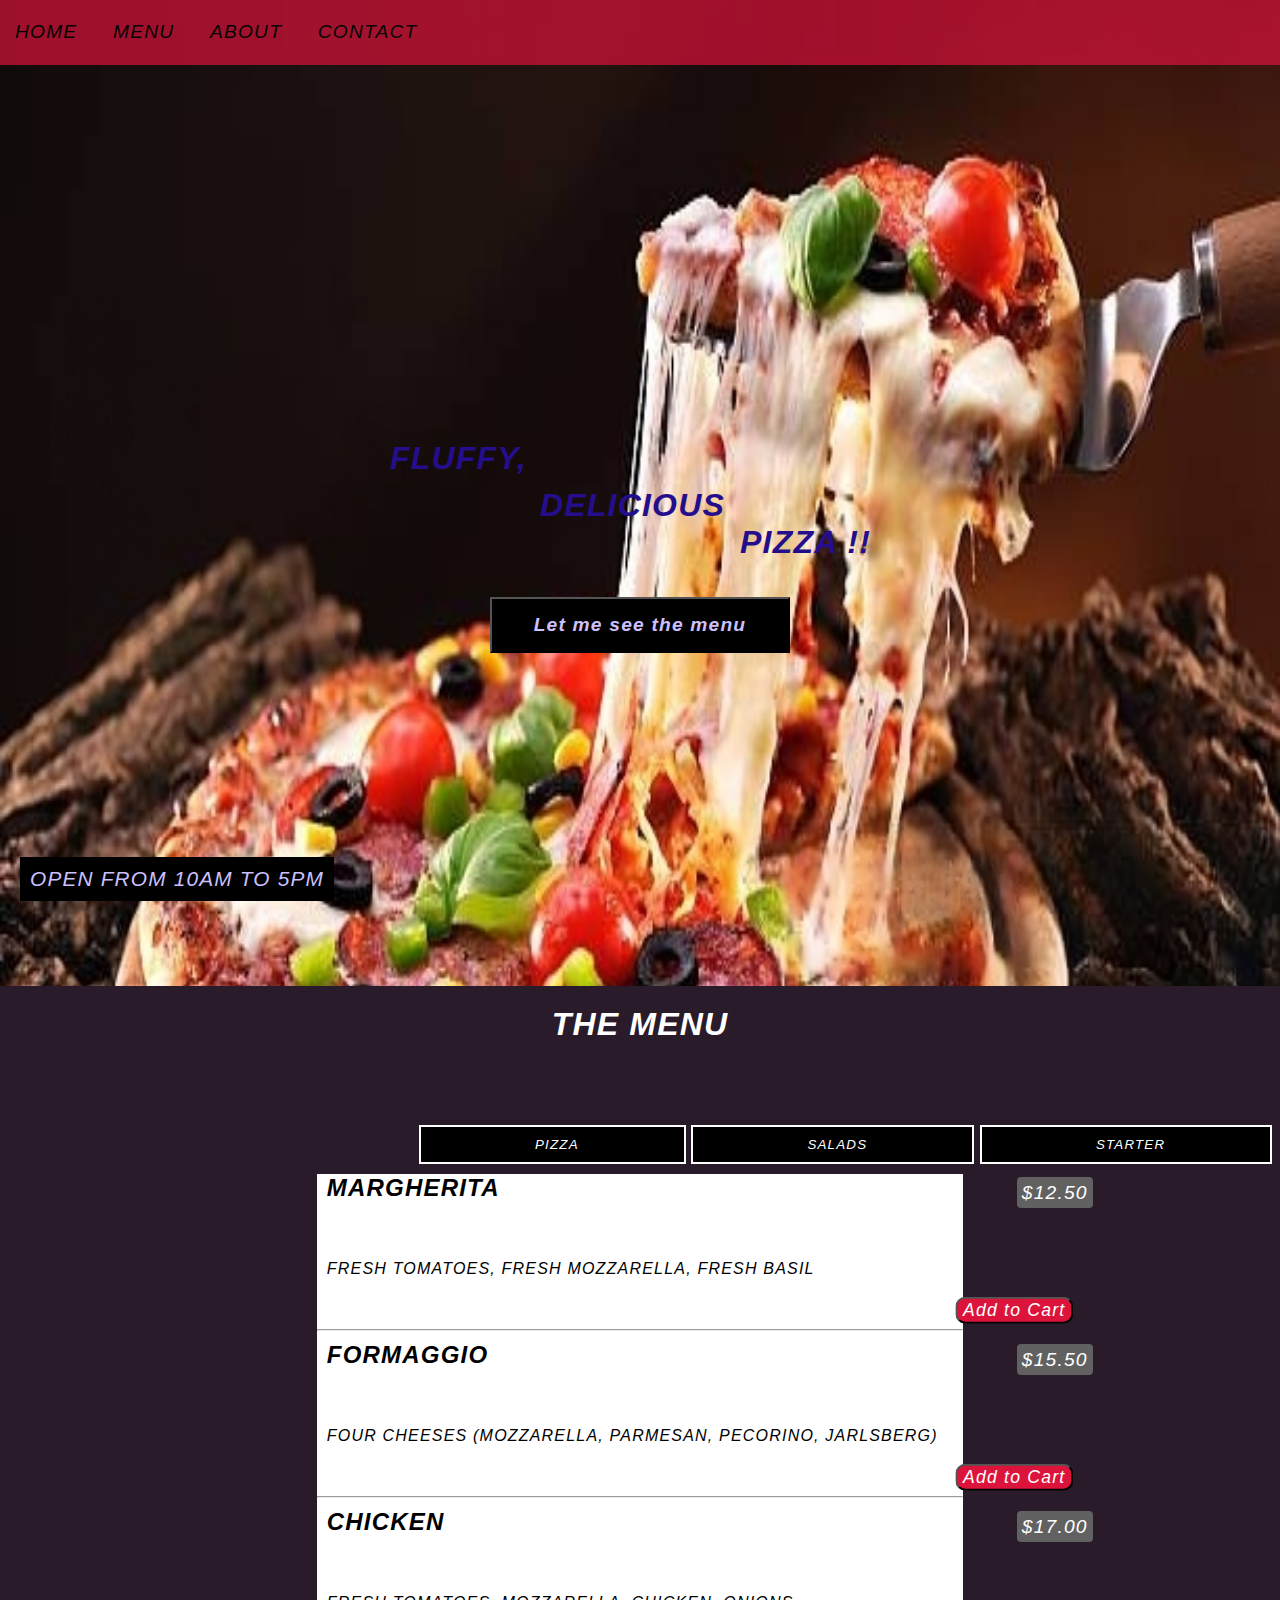
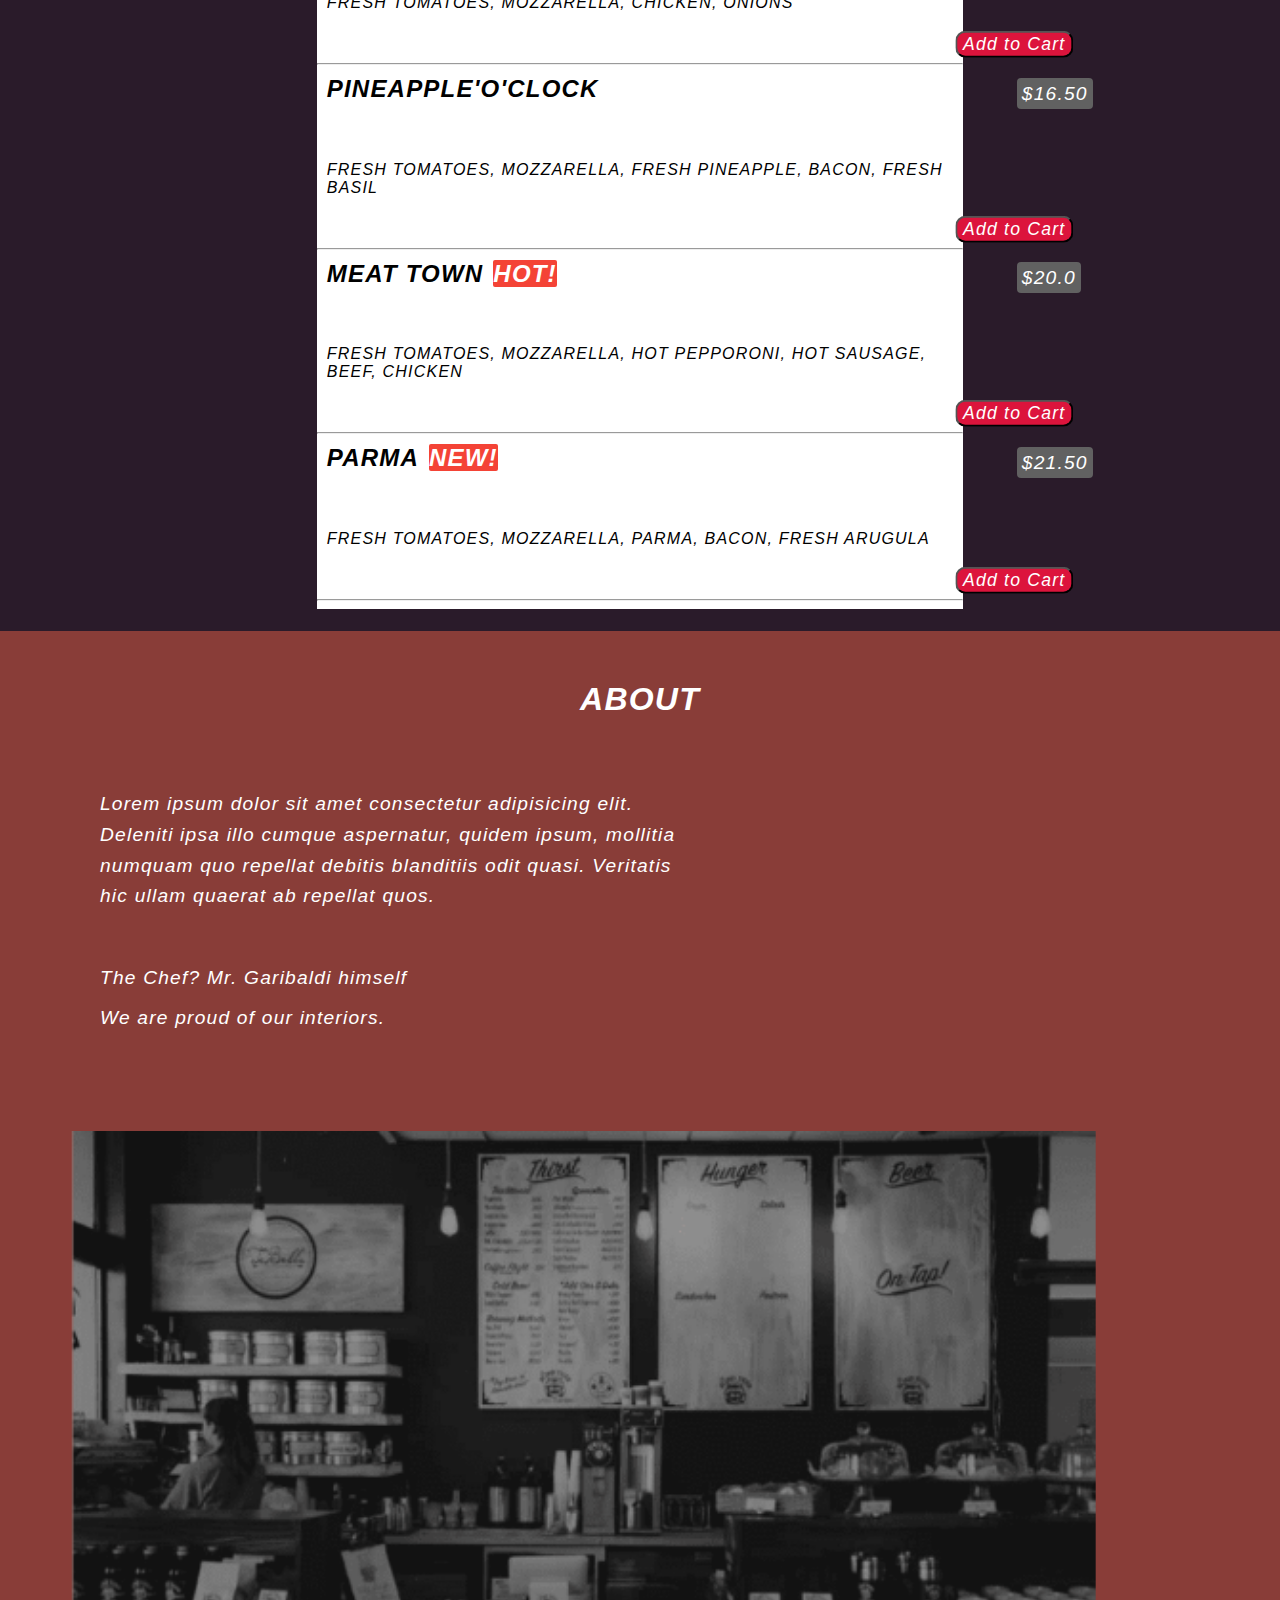
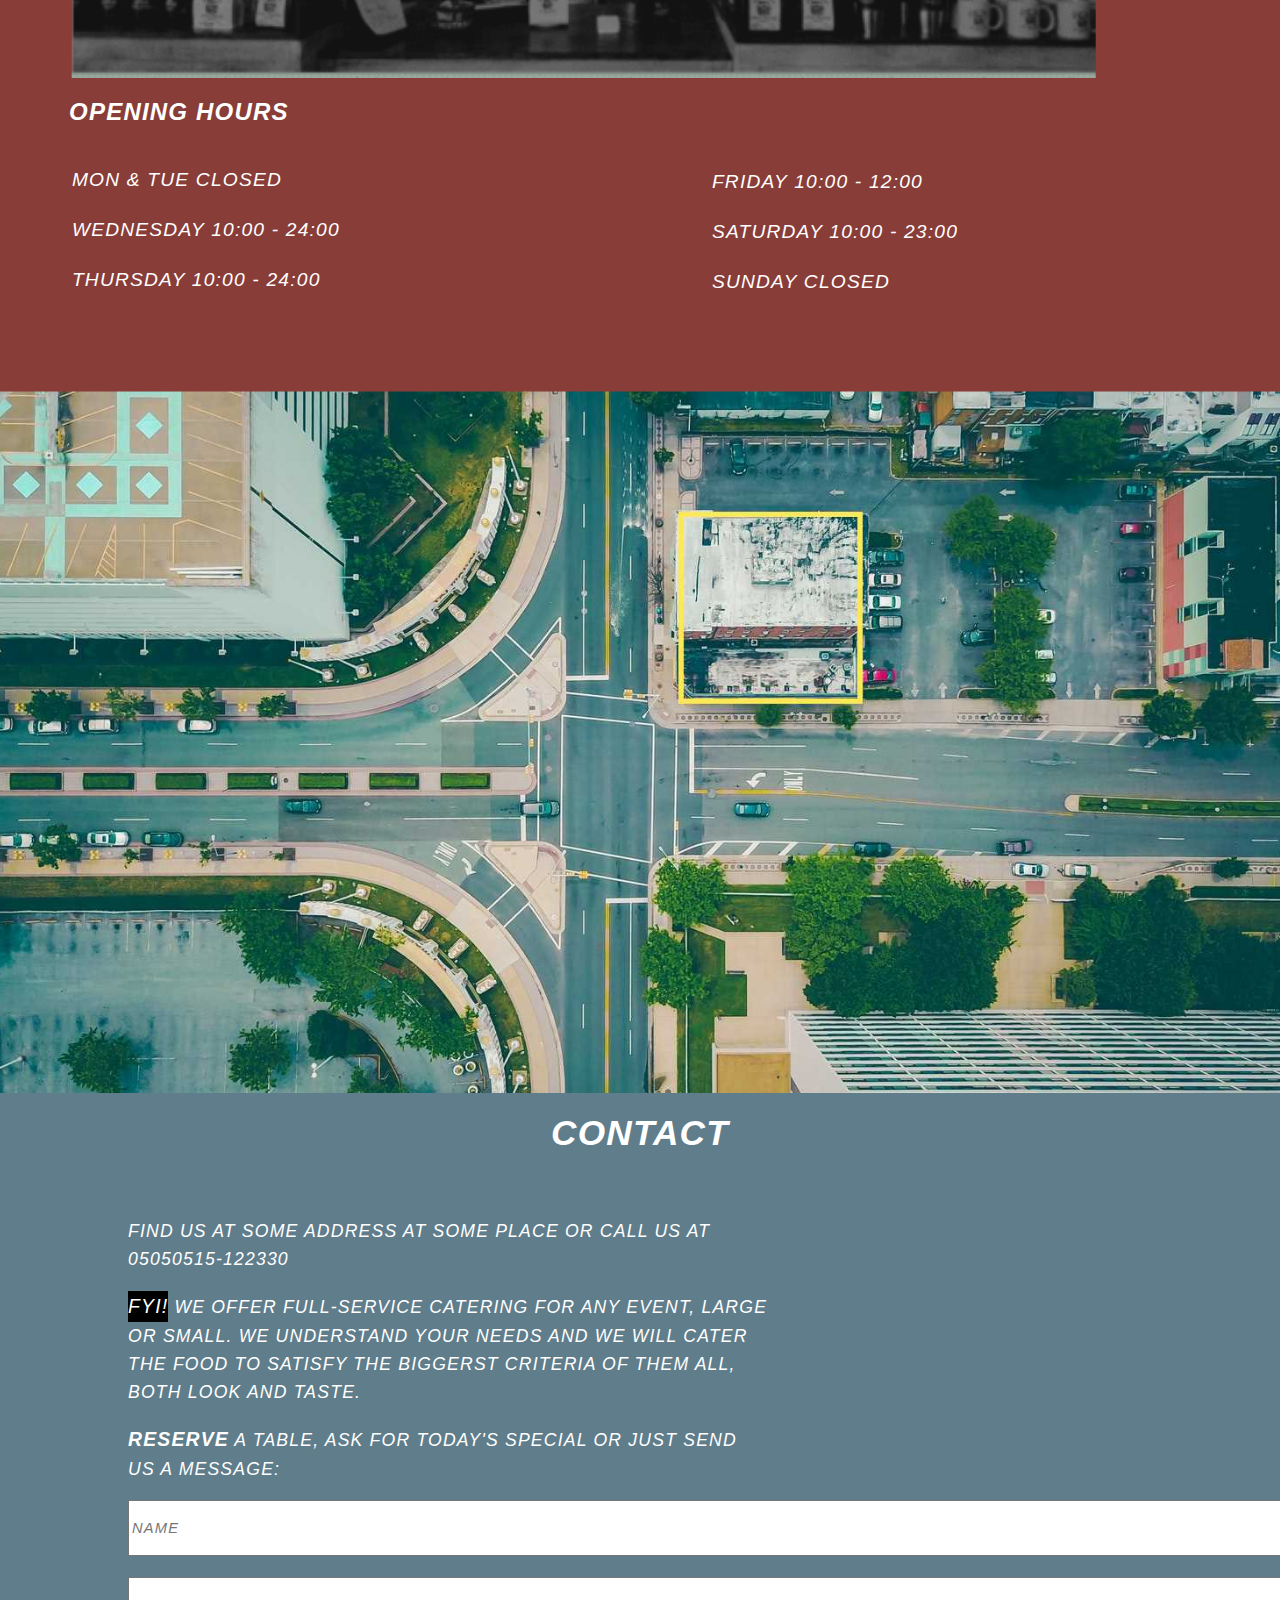
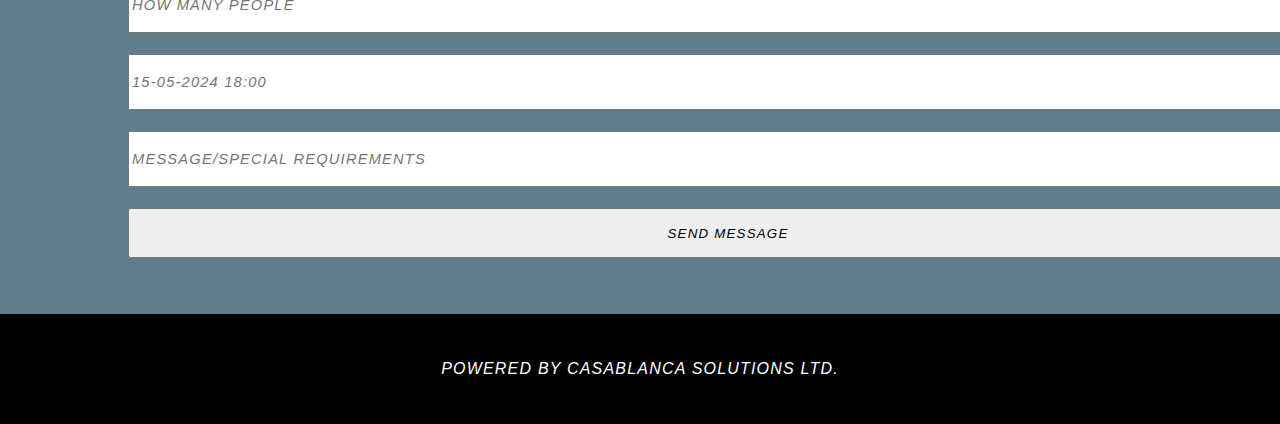
<file: index.html>
<!DOCTYPE html>
<html lang="en">
<head>
    <meta charset="UTF-8">
    <meta name="viewport" content="width=device-width, initial-scale=1.0">
    <title>Tasty Pizza Restaurant</title>
    <link rel="stylesheet" href="styles.css">
</head>

<body>
    <nav>
        <li><a href="#home">HOME</a></li>
        <li><a href="#menu">MENU</a></li>
        <li><a href="#about">ABOUT</a></li>
        <li><a href="#contact">CONTACT</a></li>
        <li><a href="cart.html" class="cart" target="_blank">CART</a></li>
    </nav>

    <!-- <img src="img/pizza-transformed.jpeg" alt="pizza" class="pizza" width = 100% height = 600px> -->
    
    <div class="home" id="home">
        <h1> <span>FLUFFY, </span>DELICIOUS <span class="pizz">PIZZA !!</span></h1>
        <button class="gotomenu">Let me see the menu</button>
    
        <span class="time">OPEN FROM 10AM TO 5PM</span>
    </div>

    <div class="menu" id="menu">
        <h1>THE MENU</h1>

        <ul>
            <li>
                <button id="pizza">
                    PIZZA
                </button>
            </li>
            <li><button id="salads">SALADS</button></li>
            <li><button id="starter">STARTER</button></li>
        </ul>

        <div class="Content" id="content">
                    <h2>MARGHERITA</h2> 
                    <span class="cost">$12.50</span> 
                    <p>Fresh tomatoes, fresh mozzarella, fresh basil</p> 
                    <button class="addItem">Add to Cart</button>
                    <hr> 

                    <h2>FORMAGGIO</h2> 
                    <span class="cost">$15.50</span> 
                    <p>Four cheeses (mozzarella, parmesan, pecorino, jarlsberg)</p>
                    <button class="addItem">Add to Cart</button>
                    <hr>

                    <h2>Chicken</h2> 
                    <span class="cost">$17.00</span> 
                    <p>Fresh tomatoes, mozzarella, chicken, onions</p>
                    <button class="addItem">Add to Cart</button>
                    <hr>

                    <h2>Pineapple'o'clock</h2> 
                    <span class="cost">$16.50</span> 
                    <p>Fresh tomatoes, mozzarella, fresh pineapple, bacon, fresh basil</p>
                    <button class="addItem">Add to Cart</button>
                    <hr>

                    <h2>Meat Town<span class="hot">HOT!</span></h2> 
                    <span class="cost">$20.0</span> 
                    <p>Fresh tomatoes, mozzarella, hot pepporoni, hot sausage, beef, chicken</p>
                    <button class="addItem">Add to Cart</button>
                    <hr>

                    <h2>Parma<span class="new">NEW!</span></h2> 
                    <span class="cost">$21.50</span> 
                    <p>Fresh tomatoes, mozzarella, parma, bacon, fresh arugula</p>
                    <button class="addItem">Add to Cart</button>
                    <hr>

        </div>

        <!-- <div class="saladContent">
        </div>

        <div class="starterContent">
        </div> -->
    </div>

    <div class="about" id="about">
        <h1>ABOUT</h1>
        
        <p>Lorem ipsum dolor sit amet consectetur adipisicing elit. Deleniti ipsa illo cumque aspernatur, quidem ipsum, mollitia numquam quo repellat debitis blanditiis odit quasi. Veritatis hic ullam quaerat ab repellat quos.</p>
        <br><br>

        <span>The Chef? Mr. Garibaldi himself</span>
        <br><br>

        <span>We are proud of our interiors.</span>

        <img src="img/aboutcookedit.jpg" alt="cook" class="cook">

        <img src="img/aboutbg.png" alt="interior" class="interior">

        <div class="timing">
            <h2>Opening Hours</h2>

            <p>Mon & Tue Closed</p>

            <p>Wednesday 10:00 - 24:00</p>

            <p>Thursday 10:00 - 24:00</p>

            <div class="weekend">
                <p >Friday 10:00 - 12:00</p>

                <p>Saturday 10:00 - 23:00</p>
    
                <p>Sunday Closed</p>    
            </div>

            <img src="img/bg.jpg" alt="city" class="city">
        </div>
    </div>

    <div class="contact" id="contact">
        <h1>CONTACT</h1>

        <p>Find us at some address at some place or call us at 05050515-122330</p>
    
        <p><span class="fyi">FYI!</span> We offer full-service catering for any event, large or small. We understand your needs and we will cater the food to satisfy the biggerst criteria of them all, both look and taste.</p>
    
        <p><span class="reserve">RESERVE</span> a table, ask for today's special or just send us a message:</p>
    
        <form class="userform">
            <input type="text" name="name" placeholder="NAME">
            <br><br>

            <input type="number" name="Number of people" placeholder="HOW MANY PEOPLE">
            <br><br>

            <input type="text" placeholder="15-05-2024 18:00" onfocus="(this.type='date')">
            <br><br>

            <input type="text" name="req" placeholder="MESSAGE/SPECIAL REQUIREMENTS">
            <br><br>

            <button>SEND MESSAGE</button>
            <br><br>
        </form>
    </div>

    <footer>
        <p>POWERED BY CASABLANCA SOLUTIONS LTD.</p>
    </footer>

    <button onclick="topFunction()" id="backtotop" title="Go to top">Top</button>

    <!-- <div id="topbutton"></div> -->
    <script src="file.js"></script>
    <script src="cart.js"></script>
    <!-- <script src="pizza.js"></script> -->
</body>
</html>
</file>
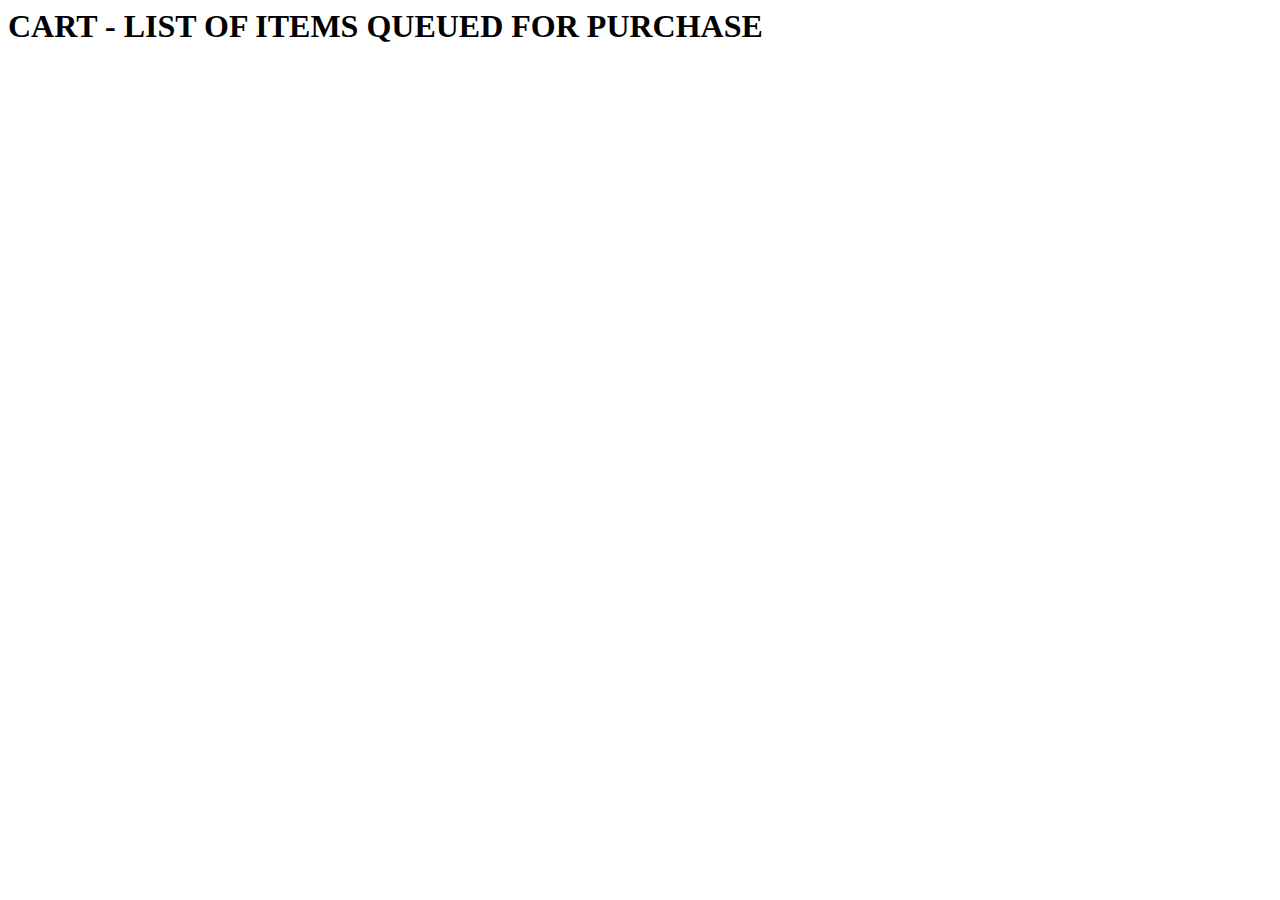
<file: cart.html>
<html lang="en">
<head>
    <meta charset="UTF-8">
    <meta name="viewport" content="width=device-width, initial-scale=1.0">
    <title>CART - LIST OF ITEMS QUEUED FOR PURCHASE</title>
</head>
<body>
    <h1>CART - LIST OF ITEMS QUEUED FOR PURCHASE</h1>

    <div id="itemsList"></div>

    
    <script src="file.js"></script>
    <script src="cart.js"></script>
</body>
</html>
</file>
<file: styles.css>
*{
    letter-spacing: 1.2px;
    font-family: Verdana, sans-serif;
    font-style: italic;
}
nav{
    background-color: crimson;
    opacity: 0.7;
    width: 100%;
    position: sticky;
    top: 0px;
    z-index: 100;
 }
nav li{
    display: inline-block;
    text-decoration: none;
}
nav li a{
    display: inline-block;
    text-decoration: none;
    margin: 10px 0px;
    padding: 0px 15px;
    color: black;
    font-size: 1.2em;
}
body{
    background-image: url(img/pizza-transformed.jpeg);
    background-repeat: no-repeat;
    background-size: 100% 30%;
    margin: 0px;
}
nav li:hover{
    background-color: beige;
}
.cart{
    transform: translate(1300%, 0%);
    font-size: 1.1em;
    border: 2px solid white;
    background-color: black;
    padding: 10px 15px;
    color: white;
}
.cart:hover{
    background-color: peachpuff;
}
.home{
    background-image: url(img/pizza-transformed.jpeg);
    background-attachment: fixed;
    position: relative;
}
.home h1{
    position: absolute;
    width: 200px;
    top: 50%;
    left: 50%;
    color: rgb(37, 14, 140);
    transform: translate(-50%,270%); 
    font-weight: bold;
}
.home h1 span{
    display: inline-block;
    position: relative;
    right: 150px;
    padding: 0px 0px 10px 0px;
}
.home h1 .pizz{
    display: inline-block;
    position: relative;
    left: 200px;
    padding: 0px 0px 10px 0px;
}
.home .gotomenu{
    position: absolute;
    width: 300px;
    top: 50%;
    left: 50%;
    color: rgb(204, 192, 255);
    transform: translate(-50%,950%); 
    font-weight: bold; 
    background-color: black;
    font-size: 1.2em;
    padding: 15px;
}
.home .gotomenu:hover{
    background-color: white;
    color: black;
}
.time{
    display: inline-block;
    position: absolute;
    /* top: 50%; */
    left: 20px;
    color: rgb(204, 192, 255);
    transform: translate(0%, 1800%);
    background-color: black;
    font-size: 1.3em;
    padding: 10px;
}

.menu{
    background-color: rgb(42, 27, 42);
    color: white;
    position: relative;
    top: 900px;
}
.menu h1{
   text-align: center;
   padding: 20px 20px 60px 20px;
}
.menu ul li{
    display: inline-block;
    text-decoration: none;
    /* padding: 0px;
    margin: 0px; */
}
.menu ul{
    position: relative;
    left:379px;
    width: 100%;
    margin: auto;
}
.menu ul li button{
    background-color: black;
    border: 2px solid white;
    color: white;
    padding: 10px 105px 10px 114px;
    margin: 0px;
}
.menu ul li button:hover{
    background-color: red;
    font-size: 1.1em;
}
.pizza a{
    color: white;
    text-decoration: none;
}
.Content{
    position: relative;
    width: 50.5%;
    margin: auto;
    color: black;
    background-color: white;
    background-clip: content-box;
    text-transform: uppercase;
    padding-bottom: 100px;
}
.addItem{
    font-size: 1.1em;
    background-color: crimson;
    color: white;
    border-radius: 10px;
    transform: translate(540%, 10%);
}
.addItem:hover{
    font-style: italic;
}
.hot{
    background-color: #f44336;
    color: white;
    border-radius: 2px;
    margin: 10px 10px;
}
.new{
    background-color: #f44336;
    color: white;
    border-radius: 2px;
    margin: 0px 10px;
}
.cost{
    position: relative;
    left: 700px;
    bottom: 40px;
    background-color: #616161;
    color: white;
    font-size: 1.2em;
    border-radius: 4px;
    padding: 5px;
}
.Content h2{
    margin-left: 10px;
    margin-top: 10px;
}
.Content p{
    margin-left: 10px;
}
.popular{
    display: inline-block;
    background-color: #9e9e9e;
    color: black;
    border-radius: 4px;
    margin: 10px 10px;
}
.seasonal{
    display: inline-block;
    background-color: #9e9e9e;
    color: black;
    border-radius: 4px;
    margin: 10px 10px;
}
.about{
    color: white;
    background-color: #893d38;
    position: relative;
    top: 800px;
}
.about h1{
    padding: 50px;
    text-align: center;
}
.about p{
    width: 600px;
    line-height: 1.6;
    margin-left: 100px;
    font-size: 1.2em;
}
.about span{
    margin-left: 100px;
    font-size: 1.2em;
}
.cook{
    transform: translate(455%,-100%);
    vertical-align: top;
}
.interior{
    width: 80%;
    height: 40%;
    vertical-align: top;
    transform: translate(7%, 0%);
}
.timing{
    text-transform: uppercase;
    transform: translate(5.4%, 0%);
}
.timing p{
    transform: translate(-16.2%, 0%);
}
.weekend{
    transform: translate(50%, -113%);
}
.timing h2{
    padding-bottom: 20px;
}
.city{
    width: 102%;
    height: 80%;
    transform: translate(-6%, -10%);
    vertical-align: top;
}
.contact{
    position: relative;
    top: 670px;
    background-color: #607d8b;
}
.contact h1{
    text-align: center;
    color: white;
}
.contact p{
    transform: translate(20%,0%);
    width: 50%;
    color: white;
}
.userform{
    transform: translate(20%,0%);
    width: 50%;
    padding-bottom: 50px;
}
.userform input[type="text"],input[type="number"],input[type="date"]{
    width: 1200px;
    height: 50px;
}
.userform button{
    width: 1200px;
    height: 50px;
}
::placeholder{
    font-size: 1.1em;
}
.contact{
    font-size: 1.1em;
}
.contact h1{
    padding: 20px 0px 40px 0px;
}
.contact p{
    line-height: 1.6;
    text-transform: uppercase;
}
.fyi{
    display: inline-block;
    background-color: black;
    /* padding-right: 10px; */
    font-size: 1.1em;
}
.reserve{
    display: inline-block;
    font-size: 1.1em;
    text-align: center;
    font-weight: bold;
}
footer{
    background-color: black;
    color: white;
    position: relative;
    top: 655px;
    padding: 30px;
    text-align: center;
} 
#backtotop{
    display: none;
    position: fixed;
    bottom: 20px;
    right: 30px;
    z-index: 99;
    font-size: 18px;
    border: none;
    outline: none;
    background-color: crimson;
    color: white;
    cursor: pointer;
    padding: 15px;
    border-radius: 4px;
  }
  
.arrow {
    border-width: 0 3px 3px 0;
    border-color: black;
    display: inline-block;
    padding: 3px;
  }
  .up {
    transform: rotate(-135deg);
  }
</file>
